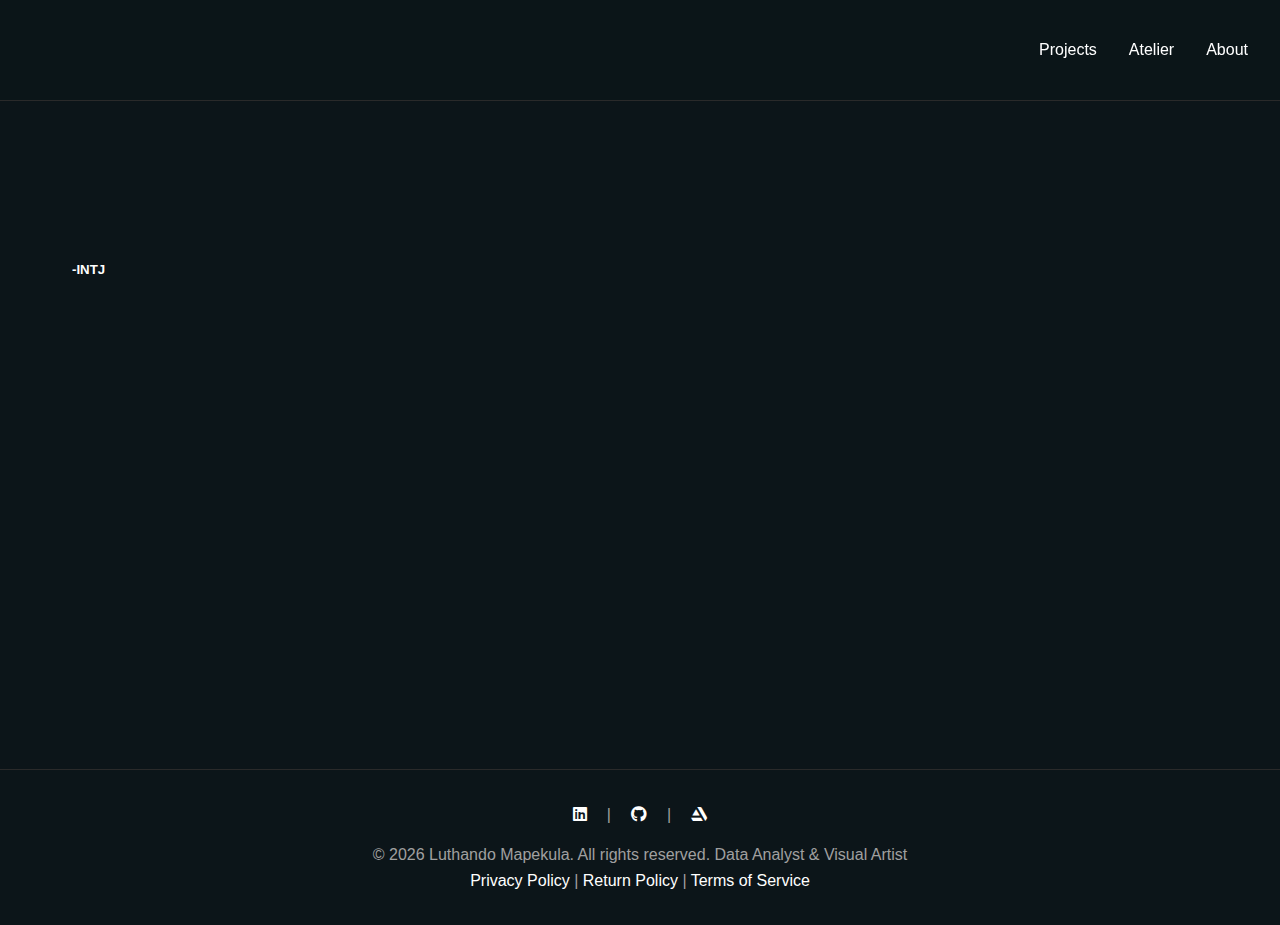
<file: development/src/index.html>
<!DOCTYPE html>
<html lang="en">

<head>
    <meta charset="UTF-8">
    <meta name="viewport" content="width=device-width, initial-scale=1.0">
    <title>Luthando Mapekula</title>
    <meta name="description" content="Personal Portfolio Website">
    <link rel="stylesheet" href="https://cdnjs.cloudflare.com/ajax/libs/font-awesome/6.5.1/css/all.min.css">
    <link rel="stylesheet" href="css/style.css">
</head>
 
<body>
    <header>
        <p class="header-text"> </p>

        <a href="index.html"><img src="assets/logo/p-logo/logoName-brandBlack-gif.gif" alt="Logo" class="logo"></a>
        
        <nav>
            <ul>
                <li><a href="projects.html">Projects</a></li>
                <li><a href="atelier.html">Atelier</a></li>
                <li><a href="about.html">About</a></li>
            </ul>
        </nav>
    </header>
    
    <main>
        <section class="hero">
            <h4 class="stagger-1">I am the Architect</h4><h5>-INTJ</h5>
            <h1 class="stagger-2">Luthando Mapekula.</h1>
            <h2 class="stagger-3" style="color: var(--text-secondary); font-size: 3rem;">Distilling data noise into operational wins.
            </h2>
            <p class="stagger-3" style="max-width: 600px; margin: var(--spacing-lg) 0; color: var(--text-secondary);">
                I am a data analyst specializing in identifying trends and providing actionable insights that (when applied) create operational efficiency.
            </p>
            <a href="projects.html" class="btn stagger-3">Check out my progress</a>
        </section>
    </main>

    <footer>
        <div class="footer-icons">
            <a href="https://www.linkedin.com/in/luthando" target="_blank"><i class="fa-brands fa-linkedin"></i></a> |
            <a href="https://github.com/luthando" target="_blank"><i class="fa-brands fa-github"></i></a> |
            <a href="https://www.artstation.com/lutha-m" target="_blank"><i class="fa-brands fa-artstation"></i></a>
        </div>
        <div class="footer-legal">
            <p>&copy; 2026 Luthando Mapekula. All rights reserved. Data Analyst & Visual Artist</p>
            <div class="footer-links">
                <a href="#">Privacy Policy</a> |
                <a href="#">Return Policy</a> |
                <a href="#">Terms of Service</a> 
            </div>
        </div>
    </footer>

    <script src="js/main.js"></script>
</body>

</html>
</file>
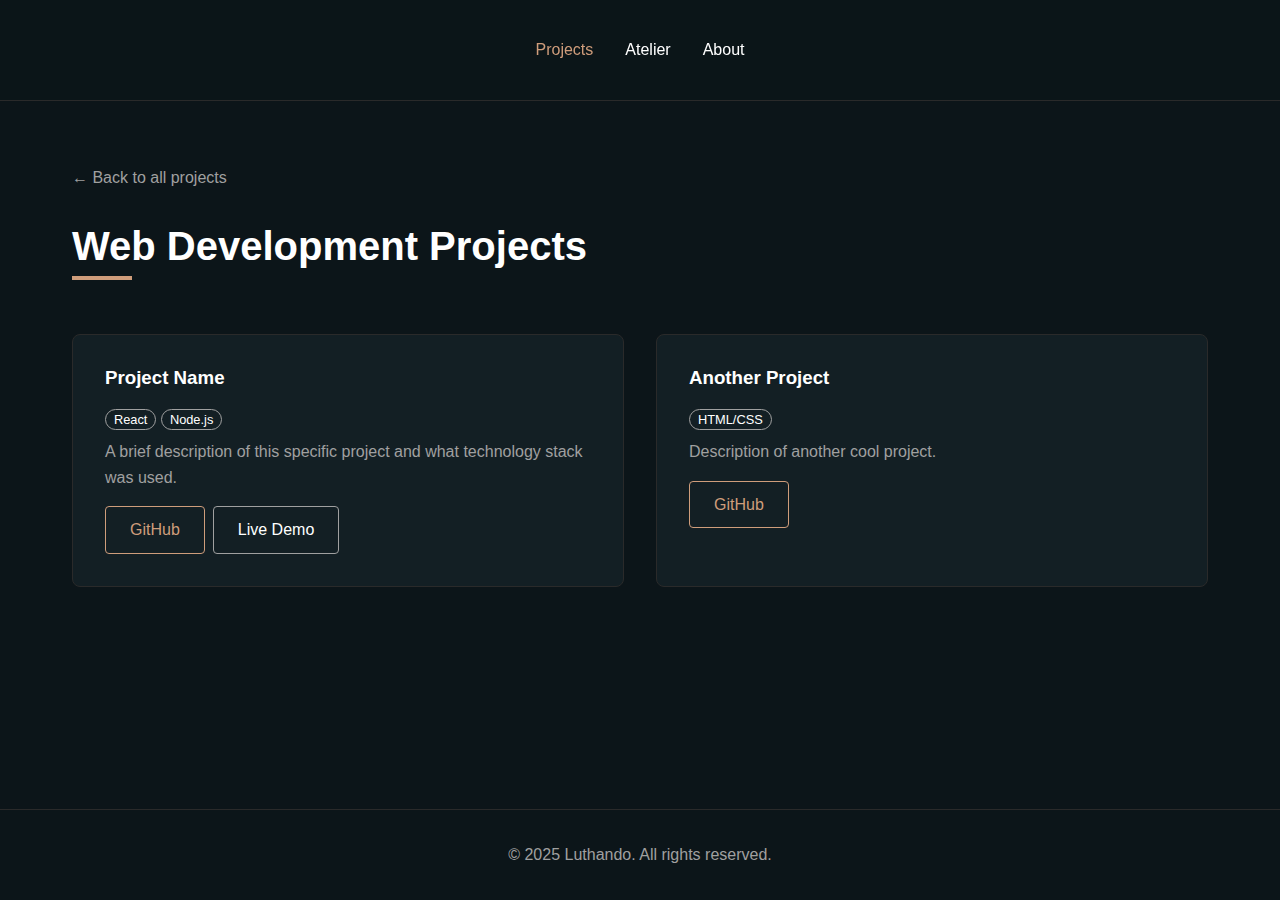
<file: development/src/domain-projects/template.html>
<!DOCTYPE html>
<html lang="en">

<head>
    <meta charset="UTF-8">
    <meta name="viewport" content="width=device-width, initial-scale=1.0">
    <title>Domain Projects | My Portfolio</title>
    <meta name="description" content="Projects in specific domain">
    <!-- Note: CSS path changes because this file is in a subdirectory -->
    <link rel="stylesheet" href="../css/style.css">
</head>

<body>
    <header><a href="../index.html"><img src="../assets/logo/logo-transparent-1.png" alt="Logo" class="logo"></a><nav>
            <ul>
                <li><a href="../projects.html" style="color: var(--accent-color)">Projects</a></li>
                <li><a href="../atelier.html">Atelier</a></li>
                <li><a href="../about.html">About</a></li>
            </ul>
        </nav>
    </header>

    <main>
        <!-- Breadcrumb for navigation -->
        <div style="margin-bottom: var(--spacing-lg);">
            <a href="../projects.html" style="color: var(--text-secondary);">&larr; Back to all projects</a>
        </div>

        <h1 class="section-title">Web Development Projects</h1>

        <div class="grid-container">
            <!-- Project 1 -->
            <div class="card">
                <h3>Project Name</h3>
                <div style="margin: var(--spacing-sm) 0;">
                    <span
                        style="font-size: 0.8rem; border: 1px solid var(--text-secondary); padding: 2px 8px; border-radius: 12px;">React</span>
                    <span
                        style="font-size: 0.8rem; border: 1px solid var(--text-secondary); padding: 2px 8px; border-radius: 12px;">Node.js</span>
                </div>
                <p style="color: var(--text-secondary); margin-bottom: var(--spacing-md)">
                    A brief description of this specific project and what technology stack was used.
                </p>
                <div style="display: flex; gap: var(--spacing-sm);">
                    <a href="https://github.com/username/repo" target="_blank" class="btn">GitHub</a>
                    <a href="#" class="btn"
                        style="border-color: var(--text-secondary); color: var(--text-primary);">Live Demo</a>
                </div>
            </div>

            <!-- Project 2 -->
            <div class="card">
                <h3>Another Project</h3>
                <div style="margin: var(--spacing-sm) 0;">
                    <span
                        style="font-size: 0.8rem; border: 1px solid var(--text-secondary); padding: 2px 8px; border-radius: 12px;">HTML/CSS</span>
                </div>
                <p style="color: var(--text-secondary); margin-bottom: var(--spacing-md)">
                    Description of another cool project.
                </p>
                <div style="display: flex; gap: var(--spacing-sm);">
                    <a href="https://github.com/username/repo" target="_blank" class="btn">GitHub</a>
                </div>
            </div>
        </div>
    </main>

    <footer>
        <p>&copy; 2025 Luthando. All rights reserved.</p>
    </footer>

    <script src="../js/main.js"></script>
</body>

</html>
</file>
<file: development/src/css/style.css>
@import url(https://db.onlinewebfonts.com/c/29ddb4605533a38e086b48fa105e0d12?family=Nohemi);
 
:root {
    /* Color Palette - Premium Theme */
    --bg-primary: #0c1519;
    /* Chinese Black */
    --bg-secondary: #131f24;
    /* A slightly lighter shade for cards */
    --text-primary: #ffffff;
    --text-secondary: #a0a0a0;
    --accent-color: #cf9d7b;
    /* Antique Brass */
    --accent-hover: #b88665;
    --border-color: #2a2a2a;
 
    /* Spacing */
    --spacing-sm: 0.5rem;
    --spacing-md: 1rem;
    --spacing-lg: 2rem;
    --spacing-xl: 4rem;

    /* Fonts */
    --font-main: 'Nohemi', sans-serif;
}

* {
    margin: 0;
    padding: 0;
    box-sizing: border-box;
}

body {
    background-color: var(--bg-primary);
    color: var(--text-primary);
    font-family: var(--font-main);
    line-height: 1.6;
    min-height: 100vh;
    display: flex;
    flex-direction: column;
}

/* Typography */
h1,
h2,
h3,
h4,
h5,
h6 {
    line-height: 1.2;
    margin-bottom: var(--spacing-md);
    color: var(--text-primary);
}

a {
    color: var(--text-primary);
    text-decoration: none;
    transition: color 0.3s ease;
}

a:hover {
    color: var(--accent-color);
}

/* Layout */
header {
    background-color: rgba(12, 21, 25, 0.85);
    backdrop-filter: blur(10px);
    position: sticky;
    top: 0;
    z-index: 100;
    border-bottom: 1px solid var(--border-color);
    padding: var(--spacing-md) var(--spacing-lg);
    /*display was flex, changing to grid for better alignment
    display: flex;
    align-items: center;
    justify-content: space-between;
    */
    display: grid;
    grid-template-columns: 1fr auto 1fr;
    align-items: center;
}

.header-text {
    color: var(--text-primary);
    font-size: 1.2rem;
    font-weight: 500;
    justify-self: start;
}

.logo {
    height: 60px;
    width: 60px;
    object-fit: cover;
    border-radius: 50%;
    /* Invert colors: Black becomes White, helping it pop on dark background */
    /*filter: invert(1);*/
    opacity: 0;
    animation: appear 0.5s forwards;
    animation-delay: 2s;

}

nav ul {
    display: flex;
    justify-content: flex-end;
    gap: var(--spacing-lg);
    list-style: none;
}

main {
    flex: 1;
    padding: var(--spacing-xl) var(--spacing-lg);
    max-width: 1200px;
    margin: 0 auto;
    width: 100%;
}

footer {
    padding: var(--spacing-lg);
    text-align: center;
    color: var(--text-secondary);
    border-top: 1px solid var(--border-color);
    /* icons stacking */
    display: flex;
    flex-direction: column;
    align-items: center;
    gap: 15px;
}

.footer-icons {
    display: flex;
    gap: 20px;
}

.footer-icons img {
    height: 24px;
    width: 24px;
    transition: transform 0.3s ease;
    /* Invert colors for dark theme */
    filter: invert(1);
}

.footer-icons a:hover img {
    transform: translateY(-3px);
}

/* Components */
.btn {
    display: inline-block;
    padding: 10px 24px;
    background-color: transparent;
    border: 1px solid var(--accent-color);
    color: var(--accent-color);
    border-radius: 4px;
    cursor: pointer;
    font-weight: 500;
    transition: all 0.3s ease;
}

.btn:hover {
    background-color: rgba(207, 157, 123, 0.1);
    /* Antique Brass with opacity */
    color: var(--accent-hover);
    border-color: var(--accent-hover);
}

.hero {
    min-height: 60vh;
    display: flex;
    flex-direction: column;
    justify-content: center;
    align-items: flex-start;
}

.hero h1 {
    font-size: 5rem;
    font-weight: 800;
    /* Use a heavier weight if available from Nohemi */
    letter-spacing: -2px;
}

.section-title {
    font-size: 2.5rem;
    margin-bottom: var(--spacing-xl);
    position: relative;
    display: inline-block;
}

.section-title::after {
    content: '';
    position: absolute;
    bottom: -10px;
    left: 0;
    width: 60px;
    height: 4px;
    background-color: var(--accent-color);
}

/* Grid Layouts */
.grid-container {
    display: grid;
    grid-template-columns: repeat(auto-fit, minmax(300px, 1fr));
    gap: var(--spacing-lg);
}

.card {
    background-color: var(--bg-secondary);
    padding: var(--spacing-lg);
    border-radius: 8px;
    border: 1px solid var(--border-color);
    transition: transform 0.3s ease;
}

.card:hover {
    transform: translateY(-5px);
    border-color: var(--accent-color);
    box-shadow: 0 10px 30px -10px rgba(0, 0, 0, 0.5);
}

/* Animations */
@keyframes fadeIn {
    from {
        opacity: 0;
        transform: translateY(20px);
    }

    to {
        opacity: 1;
        transform: translateY(0);
    }
}

@keyframes appear {
    to {opacity: 1; }
}

@keyframes scroll {
    0% { transform: translateX(0);}
    100% { transform: translateX(calc(-150px * 5)); }
}

.fade-in {
    animation: fadeIn 0.8s ease-out forwards;
}

/* Staggered animation delays for children */
.stagger-1 {
    animation-delay: 0.1s;
    opacity: 0;
    animation-name: fadeIn;
    animation-duration: 0.8s;
    animation-fill-mode: forwards;
}

.stagger-2 {
    animation-delay: 0.2s;
    opacity: 0;
    animation-name: fadeIn;
    animation-duration: 0.8s;
    animation-fill-mode: forwards;
}

.stagger-3 {
    animation-delay: 0.3s;
    opacity: 0;
    animation-name: fadeIn;
    animation-duration: 0.8s;
    animation-fill-mode: forwards;
}

/* --- Gallery Redesign --- */

.gallery-main {
    max-width: 100%;
    padding: 0;
    /* Full width for hero */
}

.gallery-section {
    max-width: 1200px;
    margin: 0 auto;
    padding: var(--spacing-xl) var(--spacing-lg);
}

/* Gallery Hero */
.gallery-hero {
    position: relative;
    height: 80vh;
    width: 100%;
    display: flex;
    align-items: center;
    justify-content: center;
    background-image: url('../assets/images/luthando-mapekula-wallpaper.jpg');
    background-size: cover;
    background-position: center;
    background-attachment: fixed;
    text-align: center;
    overflow: hidden;
}

.hero-bg-overlay {
    position: absolute;
    top: 0;
    left: 0;
    right: 0;
    bottom: 0;
    background: linear-gradient(to bottom,
            rgba(12, 21, 25, 0.4) 0%,
            rgba(12, 21, 25, 0.6) 50%,
            rgba(12, 21, 25, 0.95) 100%);
    z-index: 1;
}

.hero-content {
    position: relative;
    z-index: 2;
    padding: var(--spacing-lg);
    max-width: 900px;
}

.hero-content h1 {
    font-size: 4rem;
    margin-bottom: var(--spacing-lg);
    text-shadow: 0 4px 12px rgba(0, 0, 0, 0.7);
    letter-spacing: -1px;
}

.hero-content p {
    font-size: 1.25rem;
    line-height: 1.6;
    text-shadow: 0 2px 8px rgba(0, 0, 0, 0.8);
    margin-bottom: var(--spacing-lg);
}

.artstation-link {
    display: inline-flex;
    align-items: center;
    gap: var(--spacing-sm);
    color: var(--accent-color);
    font-weight: bold;
    margin-top: var(--spacing-md);
    padding: 10px 20px;
    background: rgba(0, 0, 0, 0.5);
    border-radius: 30px;
    border: 1px solid var(--accent-color);
    transition: all 0.3s ease;
}

.artstation-link:hover {
    background: var(--accent-color);
    color: var(--bg-primary);
}

.artstation-icon {
    width: 20px;
    height: 20px;
    fill: currentColor;
}

.artstation-link:hover .artstation-icon {
    fill: var(--bg-primary);
}

/* Featured Project */
.project-showcase {
    margin-top: var(--spacing-lg);
}

.project-header {
    display: flex;
    justify-content: flex-end;
    margin-bottom: var(--spacing-md);
}

.project-artstation-link {
    font-size: 1rem;
    font-weight: 600;
    color: var(--text-secondary);
    text-decoration: none;
    transition: color 0.3s ease;
    padding: 8px 0;
    border-bottom: 2px solid transparent;
}

.project-artstation-link:hover {
    color: var(--accent-color);
    border-bottom-color: var(--accent-color);
}

.project-thumbnail {
    position: relative;
    height: 400px;
    border-radius: 12px;
    overflow: hidden;
    cursor: pointer;
    box-shadow: 0 20px 40px rgba(0, 0, 0, 0.5);
}

.project-thumbnail img {
    width: 100%;
    height: 100%;
    object-fit: cover;
    transition: transform 0.5s ease;
}

.project-thumbnail:hover img {
    transform: scale(1.05);
}

.project-info {
    position: absolute;
    bottom: 0;
    left: 0;
    right: 0;
    padding: var(--spacing-lg);
    background: linear-gradient(transparent, rgba(0, 0, 0, 0.9));
}

.view-btn {
    display: inline-block;
    margin-top: var(--spacing-sm);
    padding: 8px 16px;
    border: 1px solid white;
    border-radius: 20px;
    font-size: 0.9rem;
}
/* Carousel Loop */
.carousel-loop {
    display: flex;
    overflow: hidden;
    -webkit-mask-image: linear-gradient(to right, transparent, black 10%, black 90%, transparent);
    mask-image: linear-gradient(to right, transparent, black 10%, black 90%, transparent);
}
.carousel-loop-item {
    flex: 0 0 150px;
    margin: 0 25px;
    animation: scroll 60s linear infinite;
}
/* Not necessary with slow carousel time
.carousel-loop:hover .carousel-item {
    animation-play-state: paused;
}
*/

/* Carousel Grid */
.carousel-grid {
    display: grid;
    grid-template-columns: repeat(3, 1fr);
    gap: var(--spacing-md);
}

.carousel-item {
    position: relative;
    aspect-ratio: 16/9;
    background-color: var(--bg-secondary);
    border-radius: 8px;
    overflow: hidden;
    display: block;
    transition: transform 0.3s ease;
}

.carousel-item img {
    width: 100%;
    height: 100%;
    object-fit: cover;
    transition: transform 0.3s ease;
}

.carousel-item:hover {
    transform: translateY(-5px);
    box-shadow: 0 10px 30px rgba(0, 0, 0, 0.5);
}

.carousel-item:hover img {
    transform: scale(1.05);
}

.placeholder-art {
    width: 100%;
    height: 100%;
    display: flex;
    align-items: center;
    justify-content: center;
    font-weight: bold;
    color: rgba(255, 255, 255, 0.8);
    transition: transform 0.3s ease;
}

.carousel-overlay {
    position: absolute;
    top: 0;
    left: 0;
    right: 0;
    bottom: 0;
    background: rgba(0, 0, 0, 0.7);
    display: flex;
    align-items: center;
    justify-content: center;
    opacity: 0;
    transition: opacity 0.3s ease;
    font-size: 1.2rem;
    font-weight: 600;
}

.carousel-item:hover .carousel-overlay {
    opacity: 1;
}

.carousel-item:hover .placeholder-art {
    transform: scale(1.1);
}

/* Modal */
.modal {
    display: none;
    position: fixed;
    z-index: 200;
    left: 0;
    top: 0;
    width: 100%;
    height: 100%;
    overflow: auto;
    background-color: rgba(0, 0, 0, 0.9);
    backdrop-filter: blur(5px);
}

.modal-content {
    margin: 5% auto;
    border: 1px solid var(--border-color);
    background-color: var(--bg-primary);
    width: 80%;
    max-width: 900px;
    border-radius: 8px;
    overflow: hidden;
    position: relative;
}

/* Collapsible Project Details */
.project-details {
    max-height: 0;
    overflow: hidden;
    transition: max-height 0.5s ease;
    background-color: var(--bg-secondary);
    border-radius: 8px;
    margin-top: var(--spacing-md);
    border: 1px solid var(--border-color);
}

.project-details.open {
    max-height: 1000px;
    padding: var(--spacing-lg);
}

.project-details .modal-content {
    margin: 0;
    border: none;
    background: transparent;
    box-shadow: none;
    width: 100%;
    max-width: none;
}

.project-details .modal-image {
    width: 100%;
    height: auto;
    object-fit: contain;
    border-radius: 8px;
}

.project-details .modal-text {
    padding: var(--spacing-md) 0 0 0;
    color: var(--text-primary);
}

.modal-image {
    width: 100%;
    height: 60vh;
    object-fit: cover;
}

.modal-text {
    padding: var(--spacing-lg);
}

.close-modal {
    color: white;
    float: right;
    font-size: 28px;
    font-weight: bold;
    position: absolute;
    top: 10px;
    right: 20px;
    cursor: pointer;
    z-index: 210;
}

/* --- Projects Restructure --- */

/* Sub-Navigation (Pseudo Header) */
.sub-nav {
    background-color: var(--bg-secondary);
    padding: var(--spacing-md) 0;
    border-bottom: 1px solid var(--border-color);
    position: sticky;
    top: 81px;
    /* Adjust based on main header height approx */
    z-index: 90;
}

.sub-nav ul {
    display: flex;
    justify-content: center;
    gap: var(--spacing-lg);
    list-style: none;
    max-width: 1200px;
    margin: 0 auto;
    padding: 0 var(--spacing-lg);
    flex-wrap: wrap;
}

.sub-nav a {
    color: var(--text-secondary);
    font-weight: 500;
    padding: 8px 16px;
    border-radius: 20px;
    transition: all 0.3s ease;
    border: 1px solid transparent;
}

.sub-nav a:hover,
.sub-nav a.active {
    color: var(--text-primary);
    background-color: rgba(207, 157, 123, 0.1);
    border-color: var(--accent-color);
}

/* Project Hero & Quote */
.project-hero {
    text-align: center;
    padding: var(--spacing-xl) var(--spacing-lg);
    background: radial-gradient(circle at center, rgba(207, 157, 123, 0.1) 0%, transparent 70%);
}

.quote {
    font-family: 'Nohemi', sans-serif;
    font-size: 1.5rem;
    font-style: italic;
    color: var(--text-secondary);
    max-width: 800px;
    margin: 0 auto;
    line-height: 1.4;
}

.quote-author {
    display: block;
    margin-top: var(--spacing-md);
    font-size: 1rem;
    color: var(--accent-color);
    font-style: normal;
}

/* Skills Section */
.skills-section {
    padding: var(--spacing-lg) 0;
    margin-bottom: var(--spacing-xl);
}

.skills-grid {
    display: grid;
    grid-template-columns: repeat(auto-fit, minmax(150px, 1fr));
    gap: var(--spacing-md);
    text-align: center;
}

.skill-item {
    background-color: var(--bg-secondary);
    padding: var(--spacing-md);
    border-radius: 8px;
    border: 1px solid var(--border-color);
    transition: transform 0.3s ease;
}

.skill-item:hover {
    transform: translateY(-3px);
    border-color: var(--accent-color);
    color: var(--accent-color);
}

.skill-icon {
    font-size: 3rem;
    margin-bottom: var(--spacing-sm);
    display: block;
}

/* Skills Line Break */
.skills-break {
    grid-column: 1 / -1;
    height: var(--spacing-lg);
    /* Invisible but takes space */
}

/* Project Status Badges */
.project-status {
    display: inline-block;
    padding: 4px 12px;
    border-radius: 12px;
    font-size: 0.8rem;
    font-weight: bold;
    margin-bottom: var(--spacing-sm);
}

.status-completed {
    background-color: rgba(74, 219, 193, 0.2);
    color: #4adbc1;
    border: 1px solid #4adbc1;
}

.status-active {
    background-color: rgba(255, 193, 7, 0.2);
    color: #ffc107;
    border: 1px solid #ffc107;
}

/* Centered Headings Helper */
.text-center {
    text-align: center;
}

/* About Page Hero Adjustment */
.about-hero {
    position: relative;
    /* Ensure the container has height. You can use min-height or padding */
    min-height: 400px; 
    width: 100%;
    z-index: 1; /* Creates a stacking context */
}

.about-hero::before {
    content: ""; /* This must be here */
    position: absolute;
    top: 0;
    left: 0;
    right: 0;
    bottom: 0;
    
    /* 1. CHECK YOUR PATH: If your CSS is in a folder like /css/style.css, 
       you might need ../assets/background.gif */
    background-image: url('../assets/images/About-gif/star-4773.gif');
    background-size: cover;
    background-position: center;
    background-repeat: no-repeat;

    /* 2. THE MASK: Using standard linear-gradient for better support */
    -webkit-mask-image: linear-gradient(to bottom, transparent, black 20%, black 80%, transparent);
    mask-image: linear-gradient(to bottom, transparent, black 20%, black 80%, transparent);

    opacity: 0.5; /* Set to 1 temporarily to see if it appears at all */
    z-index: -1;   /* Places it behind your text */
}
</file>
